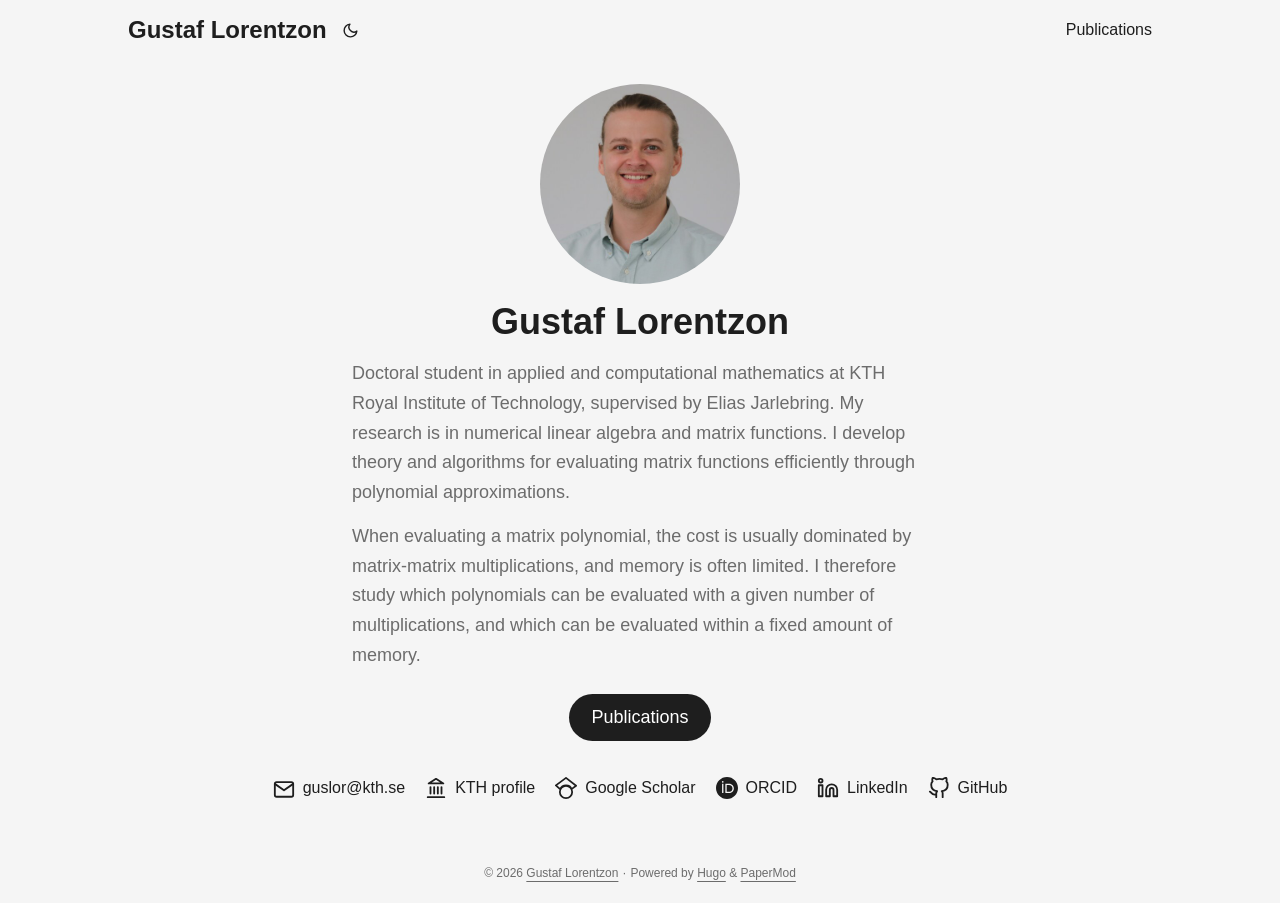
<file: index.html>
<!doctype html><html lang=en dir=auto data-theme=auto><head><meta name=generator content="Hugo 0.166.0"><meta charset=utf-8><meta http-equiv=X-UA-Compatible content="IE=edge"><meta name=viewport content="width=device-width,initial-scale=1,shrink-to-fit=no"><meta name=robots content="index, follow"><title>Gustaf Lorentzon</title><meta name=description content="Doctoral student in mathematics at KTH. Numerical linear algebra and matrix functions."><meta name=author content="Gustaf Lorentzon"><link rel=canonical href=https://gustaflorentzon.github.io/><link crossorigin=anonymous href=/assets/css/stylesheet.fcf6c0ba80f354566f60a1aad0c062a2056c426e3c8fce9be703f6cb0f7d8a57.css integrity="sha256-/PbAuoDzVFZvYKGq0MBiogVsQm48j86b5wP2yw99ilc=" rel="preload stylesheet" as=style><link rel=icon href=https://gustaflorentzon.github.io/favicon.ico><link rel=icon type=image/png sizes=16x16 href=https://gustaflorentzon.github.io/favicon-16x16.png><link rel=icon type=image/png sizes=32x32 href=https://gustaflorentzon.github.io/favicon-32x32.png><link rel=apple-touch-icon href=https://gustaflorentzon.github.io/apple-touch-icon.png><link rel=mask-icon href=https://gustaflorentzon.github.io/safari-pinned-tab.svg><meta name=theme-color content="#2e2e33"><meta name=msapplication-TileColor content="#2e2e33"><link rel=alternate hreflang=en href=https://gustaflorentzon.github.io/><noscript><style>#theme-toggle,.top-link{display:none}</style><style>@media(prefers-color-scheme:dark){:root{--theme:rgb(29, 30, 32);--entry:rgb(46, 46, 51);--primary:rgb(218, 218, 219);--secondary:rgb(155, 156, 157);--tertiary:rgb(65, 66, 68);--content:rgb(196, 196, 197);--code-block-bg:rgb(46, 46, 51);--code-bg:rgb(55, 56, 62);--border:rgb(51, 51, 51);color-scheme:dark}.list{background:var(--theme)}.toc{background:var(--entry)}}</style></noscript><script>localStorage.getItem("pref-theme")==="dark"?document.querySelector("html").dataset.theme="dark":localStorage.getItem("pref-theme")==="light"?document.querySelector("html").dataset.theme="light":window.matchMedia("(prefers-color-scheme: dark)").matches?document.querySelector("html").dataset.theme="dark":document.querySelector("html").dataset.theme="light"</script><meta property="og:url" content="https://gustaflorentzon.github.io/"><meta property="og:site_name" content="Gustaf Lorentzon"><meta property="og:title" content="Home"><meta property="og:description" content="I’m a doctoral student in mathematics at KTH, working on numerical linear algebra and matrix functions."><meta property="og:locale" content="en_GB"><meta property="og:type" content="website"><meta property="og:image" content="https://gustaflorentzon.github.io/images/profile.jpg"><meta name=twitter:card content="summary_large_image"><meta name=twitter:image content="https://gustaflorentzon.github.io/images/profile.jpg"><meta name=twitter:title content="Home"><meta name=twitter:description content="I’m a doctoral student in mathematics at KTH, working on numerical linear algebra and matrix functions."><script type=application/ld+json>{"@context":"https://schema.org","@type":"Organization","name":"Gustaf Lorentzon","url":"https://gustaflorentzon.github.io/","description":"Doctoral student in mathematics at KTH. Numerical linear algebra and matrix functions.","logo":"https://gustaflorentzon.github.io/favicon.ico","sameAs":["mailto:guslor@kth.se","https://www.kth.se/profile/guslor","https://scholar.google.com/citations?user=agv7dn8AAAAJ","https://orcid.org/0009-0004-8792-5758","https://www.linkedin.com/in/gustaf-lorentzon/","https://github.com/GustafLorentzon"]}</script></head><body class=list id=top><header class=header><nav class=header-nav><div class=logo><a href=https://gustaflorentzon.github.io/ accesskey=h title="Gustaf Lorentzon (Alt + H)">Gustaf Lorentzon</a><div class=logo-switches><button id=theme-toggle class=theme-toggle accesskey=t title="(Alt + T)" aria-label="Toggle theme">
<svg class="moon" width="17" height="17" viewBox="0 0 24 24" fill="none" stroke="currentColor" stroke-width="2" stroke-linecap="round" stroke-linejoin="round"><path d="M21 12.79A9 9 0 1111.21 3 7 7 0 0021 12.79z"/></svg>
<svg class="sun" width="17" height="17" viewBox="0 0 24 24" fill="none" stroke="currentColor" stroke-width="2" stroke-linecap="round" stroke-linejoin="round"><circle cx="12" cy="12" r="5"/><line x1="12" y1="1" x2="12" y2="3"/><line x1="12" y1="21" x2="12" y2="23"/><line x1="4.22" y1="4.22" x2="5.64" y2="5.64"/><line x1="18.36" y1="18.36" x2="19.78" y2="19.78"/><line x1="1" y1="12" x2="3" y2="12"/><line x1="21" y1="12" x2="23" y2="12"/><line x1="4.22" y1="19.78" x2="5.64" y2="18.36"/><line x1="18.36" y1="5.64" x2="19.78" y2="4.22"/></svg></button></div></div><ul id=menu class=menu><li><a href=https://gustaflorentzon.github.io/publications/ title=Publications><span>Publications</span></a></li></ul></nav></header><main class=main><div class=profile><div class=profile_inner><img draggable=false src=https://gustaflorentzon.github.io/images/profile.jpg alt="Photo of Gustaf Lorentzon" title="Photo of Gustaf Lorentzon" height=200 width=200><h1>Gustaf Lorentzon</h1><div class=profile-description><p>Doctoral student in applied and computational mathematics at KTH Royal Institute of Technology, supervised by Elias Jarlebring. My research is in numerical linear algebra and matrix functions. I develop theory and algorithms for evaluating matrix functions efficiently through polynomial approximations.</p><p>When evaluating a matrix polynomial, the cost is usually dominated by matrix-matrix multiplications, and memory is often limited.
I therefore study which polynomials can be evaluated with a given number of multiplications, and which can be evaluated within a fixed amount of memory.</p></div><div class=buttons><a class=button href=/publications/ rel=noopener title=Publications><span class=button-inner>Publications</span></a></div><div class=social-icons><a href=mailto:guslor@kth.se target=_blank rel="noopener noreferrer me"><svg viewBox="0 0 24 21" fill="none" stroke="currentColor" stroke-width="2" stroke-linecap="round" stroke-linejoin="round"><path d="M4 4h16c1.1.0 2 .9 2 2v12c0 1.1-.9 2-2 2H4c-1.1.0-2-.9-2-2V6c0-1.1.9-2 2-2z"/><polyline points="22,6 12,13 2,6"/></svg>
<span class=social-label>guslor@kth.se</span>
</a><a href=https://www.kth.se/profile/guslor target=_blank rel="noopener noreferrer me"><svg viewBox="0 0 24 24" fill="none" stroke="currentColor" stroke-width="2" stroke-linecap="round" stroke-linejoin="round"><line x1="3" x2="21" y1="22" y2="22"/><line x1="6" x2="6" y1="18" y2="11"/><line x1="10" x2="10" y1="18" y2="11"/><line x1="14" x2="14" y1="18" y2="11"/><line x1="18" x2="18" y1="18" y2="11"/><polygon points="12 2 20 7 4 7"/></svg>
<span class=social-label>KTH profile</span>
</a><a href="https://scholar.google.com/citations?user=agv7dn8AAAAJ" target=_blank rel="noopener noreferrer me"><svg viewBox="0 0 24 25" fill="none" stroke="currentColor" stroke-width="2" stroke-linecap="round" stroke-linejoin="round"><path d="M5.242 13.769.5 9.5 12 1l11.5 9-5.242 3.769C17.548 11.249 14.978 9.5 12 9.5c-2.977.0-5.548 1.748-6.758 4.269zM12 10a7 7 0 100 14 7 7 0 000-14z"/></svg>
<span class=social-label>Google Scholar</span>
</a><a href=https://orcid.org/0009-0004-8792-5758 target=_blank rel="noopener noreferrer me"><svg viewBox="0 0 256 256" fill="none"><path fill-rule="evenodd" clip-rule="evenodd" d="M128 256c70.7.0 128-57.3 128-128C256 57.3 198.7.0 128 0 57.3.0.0 57.3.0 128S57.3 256 128 256zM70.9 186.2H86.3V127.5 79.0999H70.9V186.2zm38-107.1001h41.6c39.6.0 57 28.3001 57 53.6001.0 27.5-21.5 53.6-56.8 53.6H108.9V79.0999zM124.3 172.4h24.5c34.9.0 42.9-26.5 42.9-39.7C191.7 111.2 178 93 148 93H124.3v79.4zM78.6 66.8999c5.60000000000001.0 10.1-4.6 10.1-10.1S84.2 46.7 78.6 46.7C73 46.7 68.5 51.2 68.5 56.7999c0 5.5 4.5 10.1 10.1 10.1z" fill="currentColor"/></svg>
<span class=social-label>ORCID</span>
</a><a href=https://www.linkedin.com/in/gustaf-lorentzon/ target=_blank rel="noopener noreferrer me"><svg viewBox="0 0 24 24" fill="none" stroke="currentColor" stroke-width="2" stroke-linecap="round" stroke-linejoin="round"><path d="M16 8a6 6 0 016 6v7h-4v-7a2 2 0 00-2-2 2 2 0 00-2 2v7h-4v-7a6 6 0 016-6z"/><rect x="2" y="9" width="4" height="12"/><circle cx="4" cy="4" r="2"/></svg>
<span class=social-label>LinkedIn</span>
</a><a href=https://github.com/GustafLorentzon target=_blank rel="noopener noreferrer me"><svg viewBox="0 0 24 24" fill="none" stroke="currentColor" stroke-width="2" stroke-linecap="round" stroke-linejoin="round"><path d="M9 19c-5 1.5-5-2.5-7-3m14 6v-3.87a3.37 3.37.0 00-.94-2.61c3.14-.35 6.44-1.54 6.44-7A5.44 5.44.0 0020 4.77 5.07 5.07.0 0019.91 1S18.73.65 16 2.48a13.38 13.38.0 00-7 0C6.27.65 5.09 1 5.09 1A5.07 5.07.0 005 4.77 5.44 5.44.0 003.5 8.55c0 5.42 3.3 6.61 6.44 7A3.37 3.37.0 009 18.13V22"/></svg>
<span class=social-label>GitHub</span></a></div></div></div></main><footer class=footer><span>&copy; 2026 <a href=https://gustaflorentzon.github.io/>Gustaf Lorentzon</a></span> ·
<span>Powered by
<a href="https://gohugo.io/?utm_source=papermod" rel=noopener target=_blank>Hugo</a> &
<a href=https://github.com/adityatelange/hugo-PaperMod/ rel=noopener target=_blank>PaperMod</a></span></footer><a href=#top id=top-link class="top-link hidden" aria-label="go to top" title="Go to Top (Alt + G)" accesskey=g><svg viewBox="0 0 24 24" fill="none" stroke="currentColor" stroke-width="2" stroke-linecap="round" stroke-linejoin="round" class="feather feather-chevrons-up"><polyline points="17 11 12 6 7 11"/><polyline points="17 18 12 13 7 18"/></svg>
</a><script>let menu=document.getElementById("menu");if(menu){const e=localStorage.getItem("menu-scroll-position");e&&(menu.scrollLeft=parseInt(e,10)),menu.onscroll=function(){localStorage.setItem("menu-scroll-position",menu.scrollLeft)}}document.querySelectorAll('a[href^="#"]').forEach(e=>{e.addEventListener("click",function(e){e.preventDefault();var t=this.getAttribute("href").substr(1);window.matchMedia("(prefers-reduced-motion: reduce)").matches?document.querySelector(`[id='${decodeURIComponent(t)}']`).scrollIntoView():document.querySelector(`[id='${decodeURIComponent(t)}']`).scrollIntoView({behavior:"smooth"}),t==="top"?history.replaceState(null,null," "):history.pushState(null,null,`#${t}`)})})</script><script>var toplink=document.getElementById("top-link");window.onscroll=function(){const e=window.innerHeight;document.body.scrollTop>e||document.documentElement.scrollTop>e?toplink.classList.remove("hidden"):toplink.classList.add("hidden")}</script><script>document.getElementById("theme-toggle").addEventListener("click",()=>{const e=document.querySelector("html");e.dataset.theme==="dark"?(e.dataset.theme="light",localStorage.setItem("pref-theme","light")):(e.dataset.theme="dark",localStorage.setItem("pref-theme","dark"))})</script></body></html>
</file>
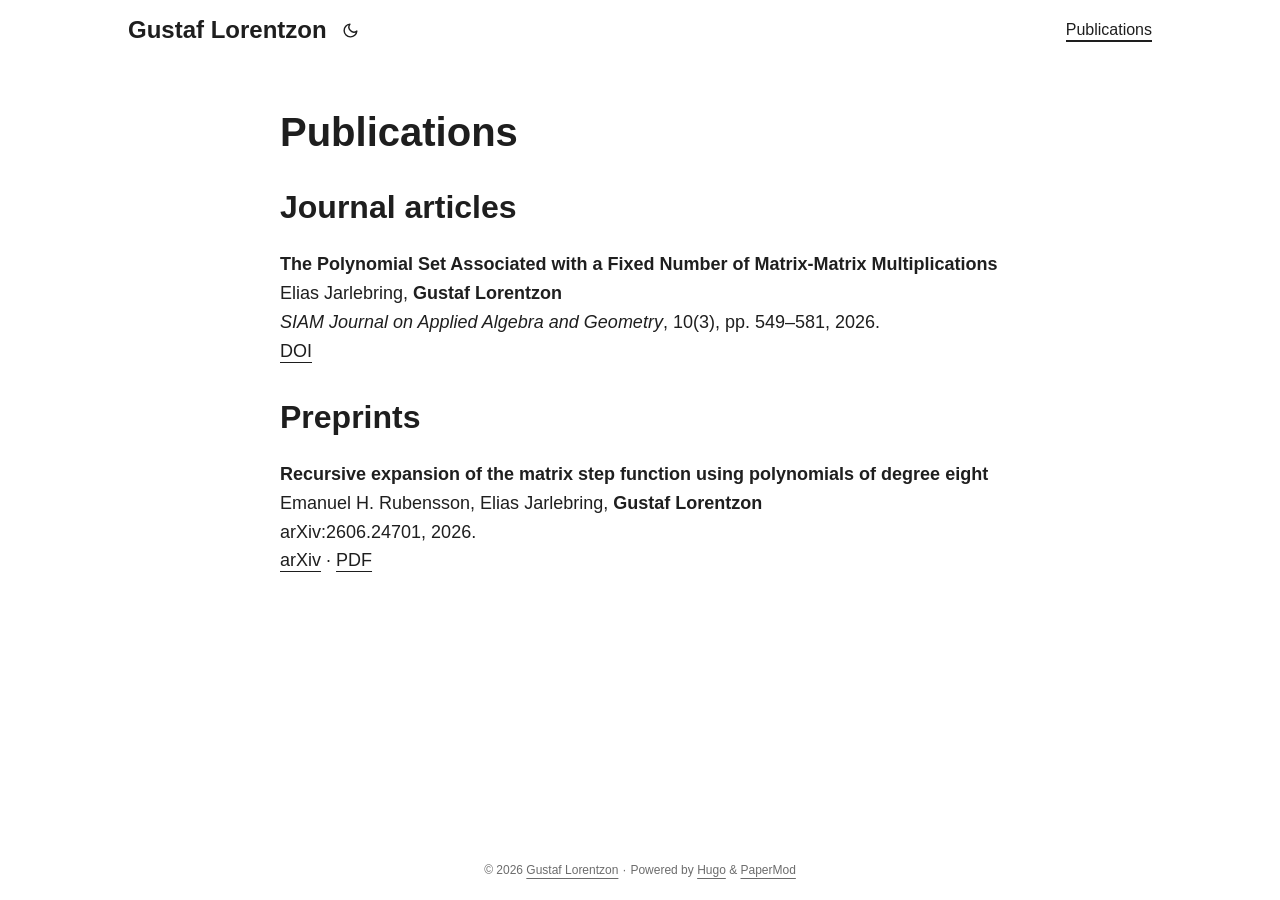
<file: publications/index.html>
<!doctype html><html lang=en dir=auto data-theme=auto><head><meta charset=utf-8><meta http-equiv=X-UA-Compatible content="IE=edge"><meta name=viewport content="width=device-width,initial-scale=1,shrink-to-fit=no"><meta name=robots content="index, follow"><title>Publications | Gustaf Lorentzon</title><meta name=keywords content><meta name=description content="Journal articles
The Polynomial Set Associated with a Fixed Number of Matrix-Matrix Multiplications
Elias Jarlebring, Gustaf Lorentzon
SIAM Journal on Applied Algebra and Geometry, 10(3), pp. 549–581, 2026.
DOI
Preprints
Recursive expansion of the matrix step function using polynomials of degree eight
Emanuel H. Rubensson, Elias Jarlebring, Gustaf Lorentzon
arXiv:2606.24701, 2026.
arXiv · PDF"><meta name=author content="Gustaf Lorentzon"><link rel=canonical href=https://gustaflorentzon.github.io/publications/><link crossorigin=anonymous href=/assets/css/stylesheet.fcf6c0ba80f354566f60a1aad0c062a2056c426e3c8fce9be703f6cb0f7d8a57.css integrity="sha256-/PbAuoDzVFZvYKGq0MBiogVsQm48j86b5wP2yw99ilc=" rel="preload stylesheet" as=style><link rel=icon href=https://gustaflorentzon.github.io/favicon.ico><link rel=icon type=image/png sizes=16x16 href=https://gustaflorentzon.github.io/favicon-16x16.png><link rel=icon type=image/png sizes=32x32 href=https://gustaflorentzon.github.io/favicon-32x32.png><link rel=apple-touch-icon href=https://gustaflorentzon.github.io/apple-touch-icon.png><link rel=mask-icon href=https://gustaflorentzon.github.io/safari-pinned-tab.svg><meta name=theme-color content="#2e2e33"><meta name=msapplication-TileColor content="#2e2e33"><link rel=alternate hreflang=en href=https://gustaflorentzon.github.io/publications/><noscript><style>#theme-toggle,.top-link{display:none}</style><style>@media(prefers-color-scheme:dark){:root{--theme:rgb(29, 30, 32);--entry:rgb(46, 46, 51);--primary:rgb(218, 218, 219);--secondary:rgb(155, 156, 157);--tertiary:rgb(65, 66, 68);--content:rgb(196, 196, 197);--code-block-bg:rgb(46, 46, 51);--code-bg:rgb(55, 56, 62);--border:rgb(51, 51, 51);color-scheme:dark}.list{background:var(--theme)}.toc{background:var(--entry)}}</style></noscript><script>localStorage.getItem("pref-theme")==="dark"?document.querySelector("html").dataset.theme="dark":localStorage.getItem("pref-theme")==="light"?document.querySelector("html").dataset.theme="light":window.matchMedia("(prefers-color-scheme: dark)").matches?document.querySelector("html").dataset.theme="dark":document.querySelector("html").dataset.theme="light"</script><meta property="og:url" content="https://gustaflorentzon.github.io/publications/"><meta property="og:site_name" content="Gustaf Lorentzon"><meta property="og:title" content="Publications"><meta property="og:description" content="Journal articles The Polynomial Set Associated with a Fixed Number of Matrix-Matrix Multiplications
Elias Jarlebring, Gustaf Lorentzon
SIAM Journal on Applied Algebra and Geometry, 10(3), pp. 549–581, 2026.
DOI
Preprints Recursive expansion of the matrix step function using polynomials of degree eight
Emanuel H. Rubensson, Elias Jarlebring, Gustaf Lorentzon
arXiv:2606.24701, 2026.
arXiv · PDF"><meta property="og:locale" content="en_GB"><meta property="og:type" content="article"><meta property="og:image" content="https://gustaflorentzon.github.io/images/profile.jpg"><meta name=twitter:card content="summary_large_image"><meta name=twitter:image content="https://gustaflorentzon.github.io/images/profile.jpg"><meta name=twitter:title content="Publications"><meta name=twitter:description content="Journal articles The Polynomial Set Associated with a Fixed Number of Matrix-Matrix Multiplications
Elias Jarlebring, Gustaf Lorentzon
SIAM Journal on Applied Algebra and Geometry, 10(3), pp. 549–581, 2026.
DOI
Preprints Recursive expansion of the matrix step function using polynomials of degree eight
Emanuel H. Rubensson, Elias Jarlebring, Gustaf Lorentzon
arXiv:2606.24701, 2026.
arXiv · PDF"><script type=application/ld+json>{"@context":"https://schema.org","@type":"BreadcrumbList","itemListElement":[{"@type":"ListItem","position":1,"name":"Publications","item":"https://gustaflorentzon.github.io/publications/"}]}</script><script type=application/ld+json>{"@context":"https://schema.org","@type":"BlogPosting","headline":"Publications","name":"Publications","description":"Journal articles The Polynomial Set Associated with a Fixed Number of Matrix-Matrix Multiplications\nElias Jarlebring, Gustaf Lorentzon\nSIAM Journal on Applied Algebra and Geometry, 10(3), pp. 549–581, 2026.\nDOI\nPreprints Recursive expansion of the matrix step function using polynomials of degree eight\nEmanuel H. Rubensson, Elias Jarlebring, Gustaf Lorentzon\narXiv:2606.24701, 2026.\narXiv · PDF\n","keywords":[],"articleBody":"Journal articles The Polynomial Set Associated with a Fixed Number of Matrix-Matrix Multiplications\nElias Jarlebring, Gustaf Lorentzon\nSIAM Journal on Applied Algebra and Geometry, 10(3), pp. 549–581, 2026.\nDOI\nPreprints Recursive expansion of the matrix step function using polynomials of degree eight\nEmanuel H. Rubensson, Elias Jarlebring, Gustaf Lorentzon\narXiv:2606.24701, 2026.\narXiv · PDF\n","wordCount":"54","inLanguage":"en","image":"https://gustaflorentzon.github.io/images/profile.jpg","datePublished":"0001-01-01T00:00:00Z","dateModified":"0001-01-01T00:00:00Z","author":{"@type":"Person","name":"Gustaf Lorentzon"},"mainEntityOfPage":{"@type":"WebPage","@id":"https://gustaflorentzon.github.io/publications/"},"publisher":{"@type":"Organization","name":"Gustaf Lorentzon","logo":{"@type":"ImageObject","url":"https://gustaflorentzon.github.io/favicon.ico"}}}</script></head><body id=top><header class=header><nav class=header-nav><div class=logo><a href=https://gustaflorentzon.github.io/ accesskey=h title="Gustaf Lorentzon (Alt + H)">Gustaf Lorentzon</a><div class=logo-switches><button id=theme-toggle class=theme-toggle accesskey=t title="(Alt + T)" aria-label="Toggle theme">
<svg class="moon" width="17" height="17" viewBox="0 0 24 24" fill="none" stroke="currentColor" stroke-width="2" stroke-linecap="round" stroke-linejoin="round"><path d="M21 12.79A9 9 0 1111.21 3 7 7 0 0021 12.79z"/></svg>
<svg class="sun" width="17" height="17" viewBox="0 0 24 24" fill="none" stroke="currentColor" stroke-width="2" stroke-linecap="round" stroke-linejoin="round"><circle cx="12" cy="12" r="5"/><line x1="12" y1="1" x2="12" y2="3"/><line x1="12" y1="21" x2="12" y2="23"/><line x1="4.22" y1="4.22" x2="5.64" y2="5.64"/><line x1="18.36" y1="18.36" x2="19.78" y2="19.78"/><line x1="1" y1="12" x2="3" y2="12"/><line x1="21" y1="12" x2="23" y2="12"/><line x1="4.22" y1="19.78" x2="5.64" y2="18.36"/><line x1="18.36" y1="5.64" x2="19.78" y2="4.22"/></svg></button></div></div><ul id=menu class=menu><li><a href=https://gustaflorentzon.github.io/publications/ title=Publications><span class=active>Publications</span></a></li></ul></nav></header><main class=main><article class=post-single><header class=post-header><h1 class="post-title entry-hint-parent">Publications</h1></header><div class="post-content md-content"><h2 id=journal-articles>Journal articles</h2><p><strong>The Polynomial Set Associated with a Fixed Number of Matrix-Matrix Multiplications</strong><br>Elias Jarlebring, <strong>Gustaf Lorentzon</strong><br><em>SIAM Journal on Applied Algebra and Geometry</em>, 10(3), pp. 549–581, 2026.<br><a href=https://doi.org/10.1137/25M1779036>DOI</a></p><h2 id=preprints>Preprints</h2><p><strong>Recursive expansion of the matrix step function using polynomials of degree eight</strong><br>Emanuel H. Rubensson, Elias Jarlebring, <strong>Gustaf Lorentzon</strong><br>arXiv:2606.24701, 2026.<br><a href=https://arxiv.org/abs/2606.24701>arXiv</a> · <a href=https://arxiv.org/pdf/2606.24701>PDF</a></p></div><footer class=post-footer><ul class=post-tags></ul></footer></article></main><footer class=footer><span>&copy; 2026 <a href=https://gustaflorentzon.github.io/>Gustaf Lorentzon</a></span> ·
<span>Powered by
<a href="https://gohugo.io/?utm_source=papermod" rel=noopener target=_blank>Hugo</a> &
<a href=https://github.com/adityatelange/hugo-PaperMod/ rel=noopener target=_blank>PaperMod</a></span></footer><a href=#top id=top-link class="top-link hidden" aria-label="go to top" title="Go to Top (Alt + G)" accesskey=g><svg viewBox="0 0 24 24" fill="none" stroke="currentColor" stroke-width="2" stroke-linecap="round" stroke-linejoin="round" class="feather feather-chevrons-up"><polyline points="17 11 12 6 7 11"/><polyline points="17 18 12 13 7 18"/></svg>
</a><script>let menu=document.getElementById("menu");if(menu){const e=localStorage.getItem("menu-scroll-position");e&&(menu.scrollLeft=parseInt(e,10)),menu.onscroll=function(){localStorage.setItem("menu-scroll-position",menu.scrollLeft)}}document.querySelectorAll('a[href^="#"]').forEach(e=>{e.addEventListener("click",function(e){e.preventDefault();var t=this.getAttribute("href").substr(1);window.matchMedia("(prefers-reduced-motion: reduce)").matches?document.querySelector(`[id='${decodeURIComponent(t)}']`).scrollIntoView():document.querySelector(`[id='${decodeURIComponent(t)}']`).scrollIntoView({behavior:"smooth"}),t==="top"?history.replaceState(null,null," "):history.pushState(null,null,`#${t}`)})})</script><script>var toplink=document.getElementById("top-link");window.onscroll=function(){const e=window.innerHeight;document.body.scrollTop>e||document.documentElement.scrollTop>e?toplink.classList.remove("hidden"):toplink.classList.add("hidden")}</script><script>document.getElementById("theme-toggle").addEventListener("click",()=>{const e=document.querySelector("html");e.dataset.theme==="dark"?(e.dataset.theme="light",localStorage.setItem("pref-theme","light")):(e.dataset.theme="dark",localStorage.setItem("pref-theme","dark"))})</script></body></html>
</file>
